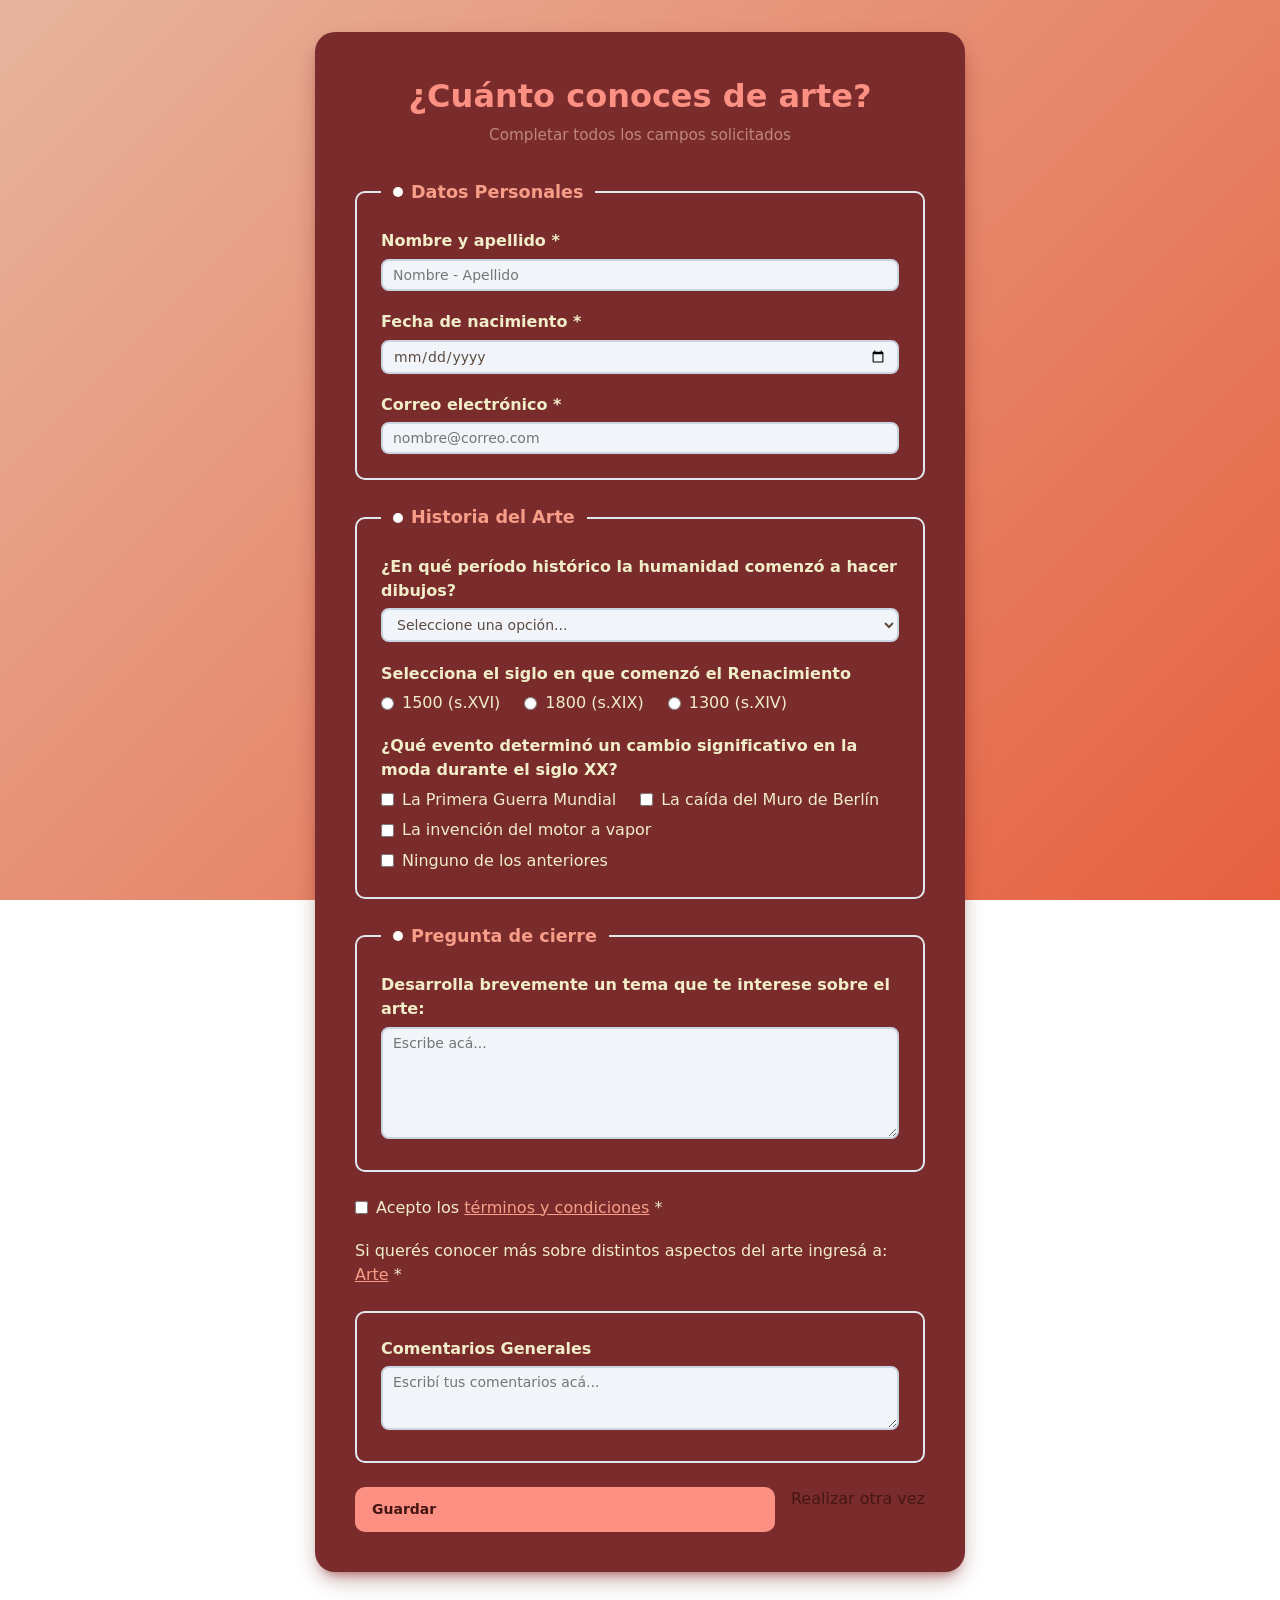
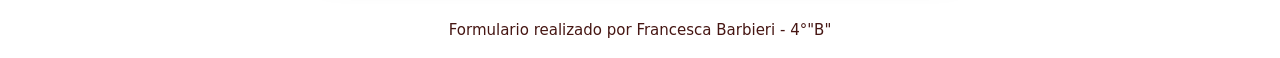
<file: formulario.html>
<!DOCTYPE html>
<html lang="es">
<head>
    <meta charset="UTF-8">
    <meta name="viewport" content="width=device-width, initial-scale=1.0">
    <link rel="stylesheet" href="style.css">
    <title>Formulario sobre Arte</title>
</head>
<body>
    <div>
        <h1>¿Cuánto conoces de arte?</h1>
        <p class="subtitulo">Completar todos los campos solicitados</p>
        
        <form action="#" method="POST" id="ejercicioForm">


            <fieldset>
                <legend>Datos Personales</legend>

                <div class="control-group">
                    <label for="nombre">Nombre y apellido *</label>
                    <input type="text" id="nombre" name="nombre" placeholder="Nombre - Apellido" required>
                </div>

                <div class="control-group">
                    <label for="fechaNacimiento">Fecha de nacimiento *</label>
                    <input type="date" id="fechaNacimiento" name="fechaNacimiento" required>
                </div>                
                
                <div class="control-group">
                    <label for="email">Correo electrónico *</label>
                    <input type="email" id="email" name="email" placeholder="nombre@correo.com" required>
                </div>
            </fieldset>
            

            <fieldset>
                <legend>Historia del Arte</legend>

                <div class="control-group">
                    <label for="curso">¿En qué período histórico la humanidad comenzó a hacer dibujos?</label>
                    <select id="curso" name="curso" required>
                        <option value="">Seleccione una opción...</option>
                        <option value="PRG">Neolítico</option>
                        <option value="Ro">Edad de los Metales</option>
                        <option value="Sist">Edad Antigua</option>
                        <option value="Elec">Edad Media</option>
                        <option value="Elec">Edad Moderna</option>
                        <option value="Elec">Paleolítico</option>
                    </select>
                </div>

                <div class="control-group">
                    <label>Selecciona el siglo en que comenzó el Renacimiento</label>
                    <div class="opciones-group">
                        <label class="opcion-inline">
                            <input type="radio" name="siglo" value="1500">
                            1500 (s.XVI)
                        </label>
                        <label class="opcion-inline">
                            <input type="radio" name="siglo" value="1800">
                            1800 (s.XIX)
                        </label>
                        <label class="opcion-inline">
                            <input type="radio" name="siglo" value="1300">
                            1300 (s.XIV)
                        </label>
                    </div>
                </div>

                <div class="control-group">
                    <label>¿Qué evento determinó un cambio significativo en la moda durante el siglo XX?</label>
                    <div class="opciones-group">
                        <label class="opcion-inline">
                            <input type="checkbox" name="evento" value="1GM">
                            La Primera Guerra Mundial
                        </label>
                        <label class="opcion-inline">
                            <input type="checkbox" name="evento" value="Muro">
                            La caída del Muro de Berlín
                        </label>
                        <label class="opcion-inline">
                            <input type="checkbox" name="evento" value="Motor">
                            La invención del motor a vapor
                        </label>
                        <label class="opcion-inline">
                            <input type="checkbox" name="evento" value="Ninguno">
                            Ninguno de los anteriores
                        </label>
                    </div>
                </div>
            </fieldset>


            <fieldset>
                <legend>Pregunta de cierre</legend>
                <div class="control-group">
                    <label for="comentarios-arte">Desarrolla brevemente un tema que te interese sobre el arte:</label>
                    <textarea id="comentarios-arte" name="comentarios_arte" rows="6" placeholder="Escribe acá..." required></textarea>
                </div>
            </fieldset>


            <fieldset class="fieldset-noborder">
                <div class="control-group">
                    <label class="opcion-inline">
                        <input type="checkbox" name="terminos" required>
                        <span>Acepto los <a href="#">términos y condiciones</a> *</span>
                    </label>
                </div>
                <div class="control-group enlace-interes">
                    <p>Si querés conocer más sobre distintos aspectos del arte ingresá a: <a href="https://www.bellasartes.gob.ar/coleccion/" target="_blank">Arte</a> *</p>
                </div>
            </fieldset>

            <fieldset>
                <div class="control-group">
                    <label for="comentarios">Comentarios Generales</label>
                    <textarea id="comentarios" name="comentarios" rows="3" placeholder="Escribí tus comentarios acá..."></textarea>
                </div>
            </fieldset>


            <div class="botones-container">
                <button-1 type="submit" class="btn-guardar">Guardar</button-1>
                <button-2 type="reset" class="btn-resetear">Realizar otra vez</button>
            </div>
            
        </form>
    </div>
    <footer>
        <p>Formulario realizado por Francesca Barbieri - 4°"B"</p>
    </footer>
</body>
</html>
</file>
<file: style.css>
*,
*::before,
*::after {
    box-sizing: border-box;
    margin: 0;
    padding: 0;
}

body {
    display: flex;
    flex-direction: column;      
    min-height: 100vh;
    padding: 1rem;
    font-family: 'Segoe UI', system-ui, -apple-system, sans-serif;
    line-height: 1.5;
    color: #461613;
    background: linear-gradient(135deg, #e7b49d 0%, #e6603f 100%) no-repeat fixed;
}

.navbar {
    display: flex;
    justify-content: space-between;
    align-items: center;
    flex-wrap: wrap;
    gap: 1rem;
    padding: 15px 25px;
    margin-bottom: 1.5rem;
    background: #3E4A3E;
    border-radius: 8px;
}

#loguito {
    display: flex;
    align-items: center;
}

#loguito img {
    display: block;
}

.nav-links {
    display: flex;
    align-items: center;
    flex-wrap: wrap;
    gap: 1.5rem;
    list-style: none;
}

.nav-links a {
    font-family: "Arial Black", Gadget, sans-serif;
    font-size: 14px;
    font-weight: 600;
    text-transform: uppercase;
    color: #FFF;
    text-decoration: none;
}

.nav-links a:hover,
.nav-links a:focus-visible {
    text-decoration: underline;
}

#banner img {
    display: block;
    width: 100%;
    height: 200px;
    object-fit: cover;
    border-radius: 8px;
}

body > div {
    width: 100%;
    max-width: 650px;
    margin: 1rem auto 2rem;     
    padding: 2.5rem;
    background: #7a2c2c;
    border-radius: 20px;
    box-shadow: 0 10px 25px -5px rgba(95, 3, 3, 0.384),
                0 8px 10px -6px rgba(134, 9, 9, 0.39);
}

h1 {
    margin-bottom: 0.25rem;
    font-size: 2rem;
    font-weight: 700;
    color: #fc9082;
    text-align: center;
}

.subtitulo {
    margin-bottom: 2rem;
    font-size: 0.95rem;
    color: #c08779;
    text-align: center;
}


form {
    display: flex;
    flex-direction: column;
    gap: 1.5rem;               
}

fieldset {
    padding: 1.5rem;
    border: 2px solid #e2e8f0;
    border-radius: 10px;
}

fieldset:hover {
    border-color: #505153;
}

.fieldset-noborder,
.fieldset-noborder:hover {
    padding: 0;
    border: none;
}

legend {
    display: flex;
    align-items: center;
    gap: 0.5rem;
    padding: 0 0.75rem;
    font-size: 1.1rem;
    font-weight: 700;
    color: #f89e88;
}

legend::before {
    content: '';
    display: inline-block;
    width: 10px;
    height: 10px;
    background: #fdfdfd;
    border-radius: 50%;
}

.control-group {
    margin-bottom: 1.2rem;
}

.control-group:last-child {
    margin-bottom: 0;
}

label {
    display: block;
    margin-bottom: 0.35rem;
    font-weight: 600;
    color: #f0edc8;
    cursor: pointer;
}


select,
textarea,
input[type="text"],
input[type="email"],
input[type="date"] {
    width: 100%;
    padding: 6px 10px;
    border: 2px solid #cbd5e1;
    border-radius: 8px;
    font-family: inherit;
    font-size: 14px;
    color: #5b4a3f;
    background: #f1f5f9;
    outline: none;
}

select:focus,
textarea:focus,
input[type="text"]:focus,
input[type="email"]:focus,
input[type="date"]:focus {
    border-color: #fc9082;      
}

textarea {
    resize: vertical;
}

.opciones-group {
    display: flex;
    flex-wrap: wrap;
    gap: 0.4rem 1.5rem;
}

.opcion-inline {
    display: flex;
    align-items: center;
    gap: 8px;
    margin-bottom: 0;
    font-weight: 500;
}

input[type="checkbox"],
input[type="radio"] {
    width: auto;
    margin: 0;
    cursor: pointer;
}

form a {
    color: #f89e88;
    text-decoration: underline;
}

.enlace-interes p {
    color: #f0edc8;
}

.botones-container {
    display: flex;
    gap: 1rem;
}

.btn-guardar,
.btn-reset {
    flex: 1;
    padding: 10px 15px;
    border: 2px solid transparent;
    border-radius: 10px;
    font-family: inherit;
    font-size: 14px;
    font-weight: 600;
    cursor: pointer;
}

.btn-guardar {
    color: #461613;
    background: #fc9082;
}

.btn-guardar:hover {
    background: #f89e88;
}

.btn-reset {
    color: #f0edc8;
    background: transparent;
    border-color: #f0edc8;
}

.btn-reset:hover {
    background: rgba(240, 237, 200, 0.12);
}


footer {
    margin-top: auto;         
    padding-top: 15px;
    font-size: 15px;
    color: #461613;            
    text-align: center;
}

@media (max-width: 600px) {
    body {
        padding: 10px;
    }

    .navbar {
        flex-direction: column;
        padding: 15px;
    }

    .nav-links {
        justify-content: center;
    }

    body > div {
        padding: 1.5rem;
        border-radius: 16px;
    }

    h1 {
        font-size: 22px;
    }

    fieldset {
        padding: 1rem;
    }

    .opciones-group {
        flex-direction: column;
    }

    .botones-container {
        flex-direction: column;
    }
}
</file>
